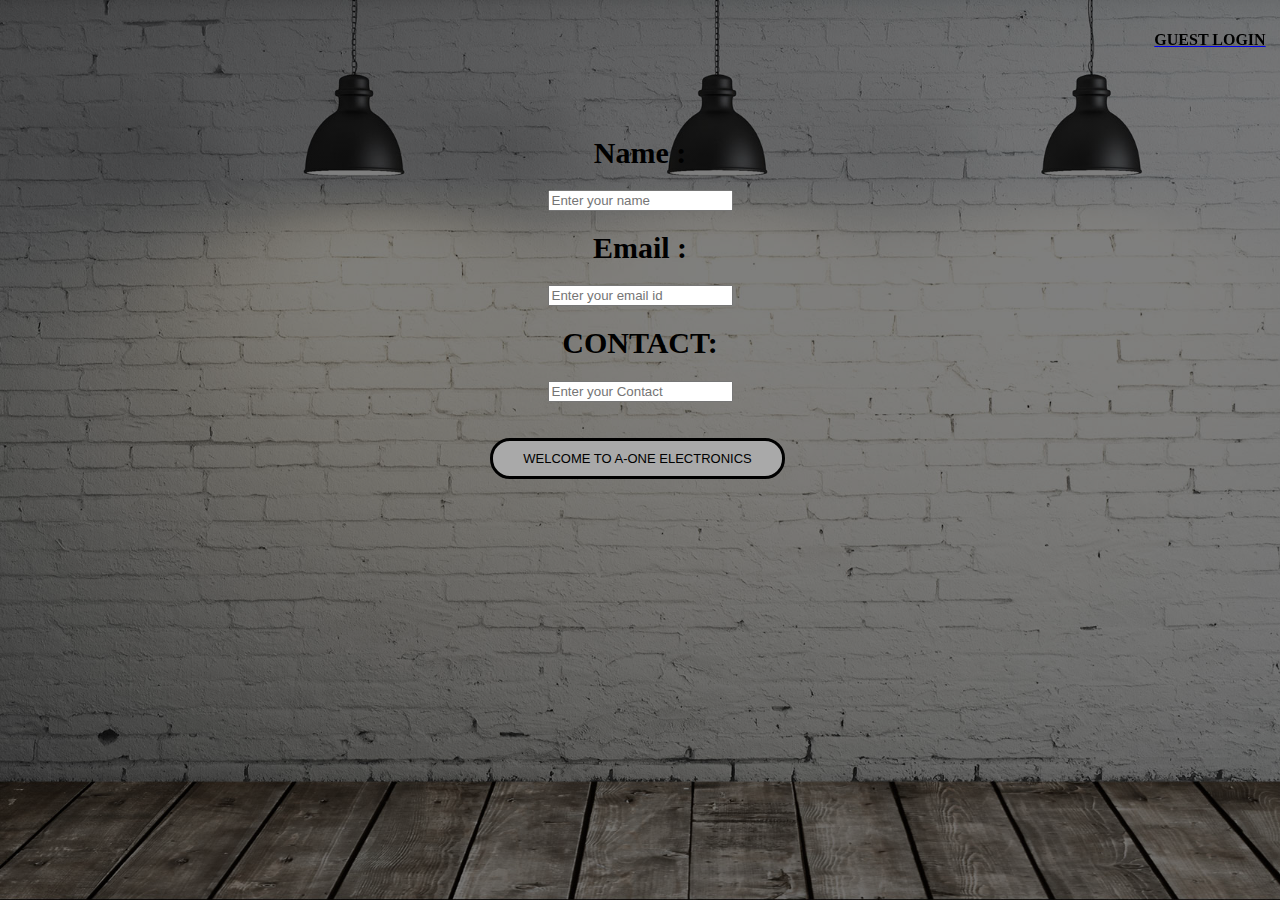
<file: index.html>
<html>
    <head>
	<link rel="icon" href="aaa.png" type="image">
	<title>Login</title>
    <link href="home.css" rel="stylesheet" type="text/css">
<script>
function myfunction()
{
alert("Login as a Guest");
}
</script>

    </head>
    <body >
        <header>
<center>
</br></br></br></br>
          </br>
		  </br> 
		  <form action="website.html">
<h1> <label>Name :</label></h1><input type="text"  placeholder="Enter your name" required>
              <h1><label> Email :</label></h1><input type="email"  placeholder="Enter your email id" required >
              <h1> <label>CONTACT:</label></h1><input type="number"  placeholder="Enter your Contact" required>
			  </br>
              <br><br><button class="btn btn-one" onclick="myfynction(()"><font color="black">WELCOME TO A-ONE ELECTRONICS</font></button>
			  </form>
			  <a class="fixed" href="website.html" class="btn btn-one" onclick="myfunction()"><h4><font color="black">GUEST LOGIN</font></h4></a>   
</br></br>
</br>
             
                </center>

            </header>
            
        </body>
        </html>
</file>
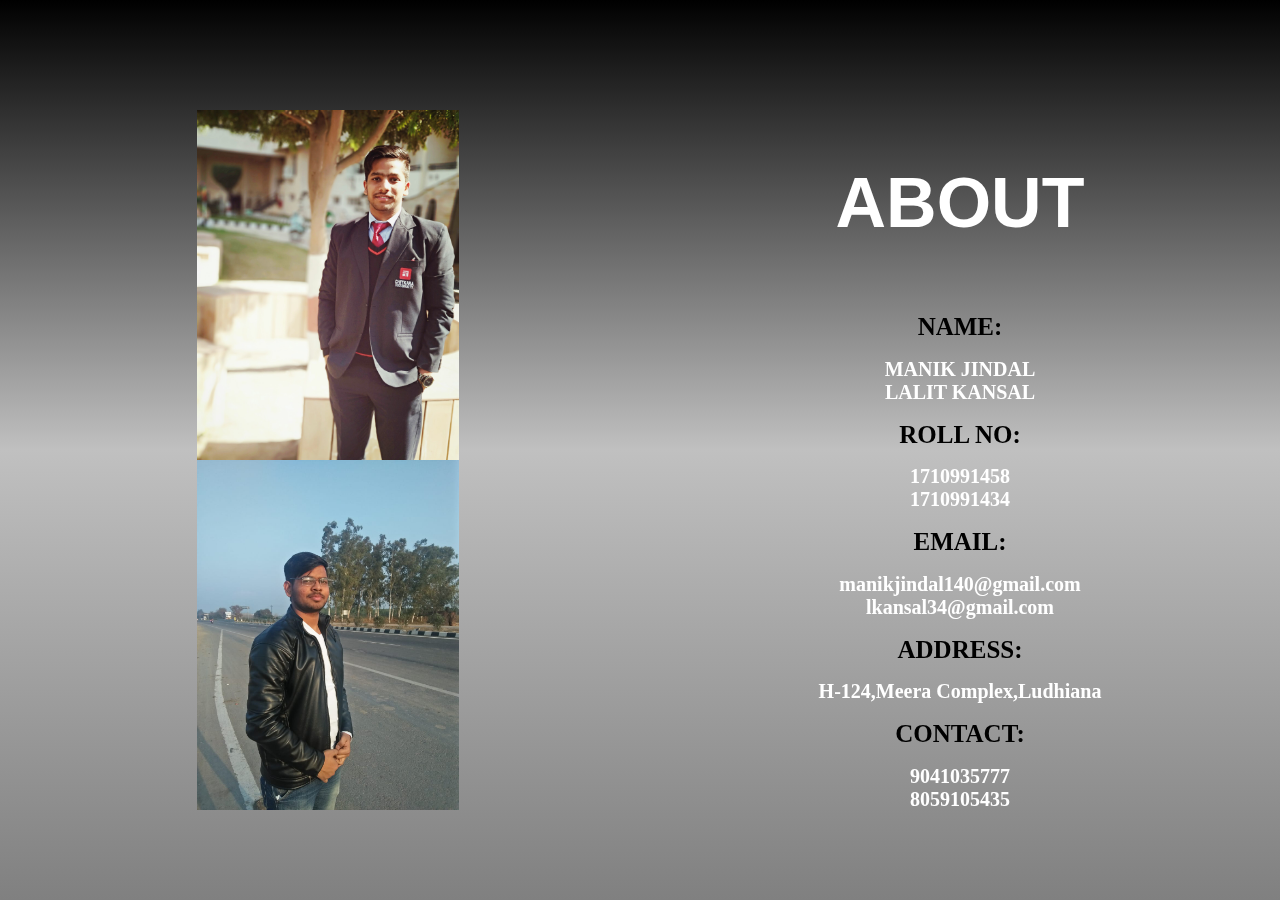
<file: aboutandcontact.html>
<html>
    <head>
	<link rel="icon" href="aaa.png" type="image">
	<title>About</title>
            <link href="aboutandcontact.css" rel="stylesheet" type="text/css">
    </html>
        <title>
            </title>
            <body  style="background-image:linear-gradient(black,silver,gray);">
                    <div class="split left">
                            <header>
                            <div class="centered">
                                
                              <img src="dp.jpg" height="350">
							   <img src="dp2.jpg" height="350">
                            </header>
                        </div>
                          </div>
                          <div class="split right">
                                <div class="centered">
                                  <h3>ABOUT</h3>
                                  <h1>NAME:</h1>
                                  <h2>MANIK JINDAL</br>LALIT  KANSAL</h2>
                                   <h1>ROLL NO:</h1>
                                   <h2>1710991458</br>1710991434 </h2>
                                  
                                  <h1>EMAIL:</h1>
                                  <h2>manikjindal140@gmail.com
</br>lkansal34@gmail.com<h2>
                                  <h1>ADDRESS:</h1>
                                  <h2>H-124,Meera Complex,Ludhiana</h2>
                                  <h1>CONTACT:</h1>
                                  <h2>9041035777</br>8059105435</h2>
                                </div>
                              </div>
                        
                          
                </body>
                </html>
</file>
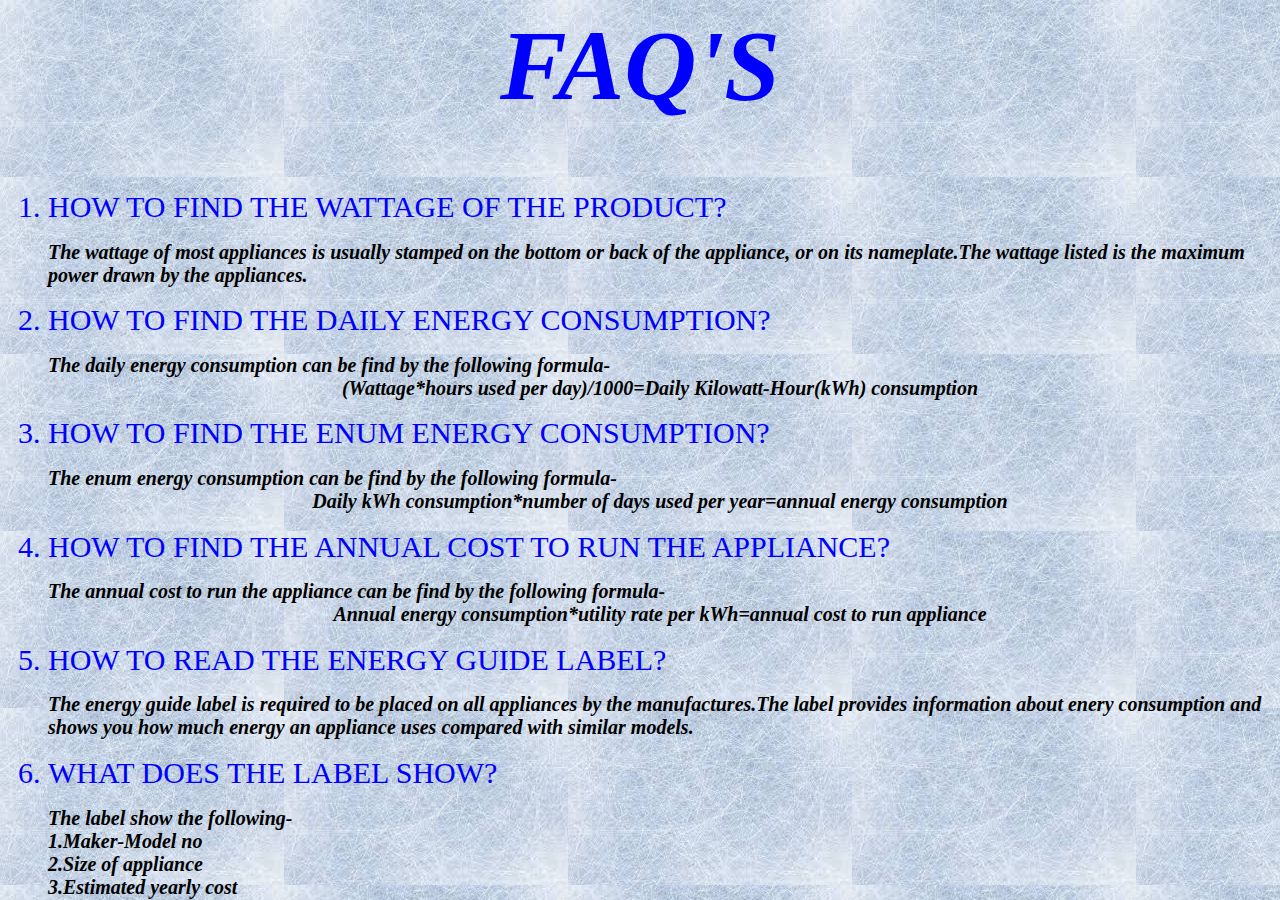
<file: faq.html>
<html>
    <head>
<link rel="icon" href="aaa.png" type="image">
	<title>FAQ</title>
            <link href="faq.css" rel="stylesheet" type="text/css">
    </html>
        <title>
            </title>
            <body>
                    <font color="white">
                         <center><h1>FAQ'S</h1></center>
                         <ol>
                             <li>HOW TO FIND THE WATTAGE OF THE PRODUCT?</li>
                             <h2>The wattage of most appliances is usually stamped on the bottom or back of the appliance, or on its nameplate.The wattage listed is the maximum power drawn by the appliances.</h2>

                             <li>HOW TO FIND THE DAILY ENERGY CONSUMPTION?</li>
                             <h2>The daily energy consumption can be find by the following formula-</br>
							 <center>(Wattage*hours used per day)/1000=Daily Kilowatt-Hour(kWh) consumption</center>
                             </h2>
                             <li>HOW TO FIND THE ENUM ENERGY CONSUMPTION?</li>
                             <h2>The enum energy consumption can be find by the following formula-</br>
							 <center>Daily kWh consumption*number of days used per year=annual energy consumption</center></h2>

                             <li>HOW TO FIND THE ANNUAL COST TO RUN THE APPLIANCE?</li>
                             <h2>The annual cost to run the appliance can be find by the following formula-</br>
							 <center>Annual energy consumption*utility rate per kWh=annual cost to run appliance</center></h2>

                             <li>HOW TO READ THE ENERGY GUIDE LABEL?</li>
                             <h2>The energy guide label is required to be placed on all appliances by the manufactures.The label provides information about enery consumption and shows you how much energy an appliance uses compared with similar models.</h2>

                             <li>WHAT DOES THE LABEL SHOW?</li>
                            <h2> The label show the following-</br>
							<dl><dt>1.Maker-Model no</dt>
							<dt>2.Size of appliance</dt>
							<dt>3.Estimated yearly cost</dt></dl></h2>

                   

                        </ol>
                        </font>

                </body>
                </html>
</file>
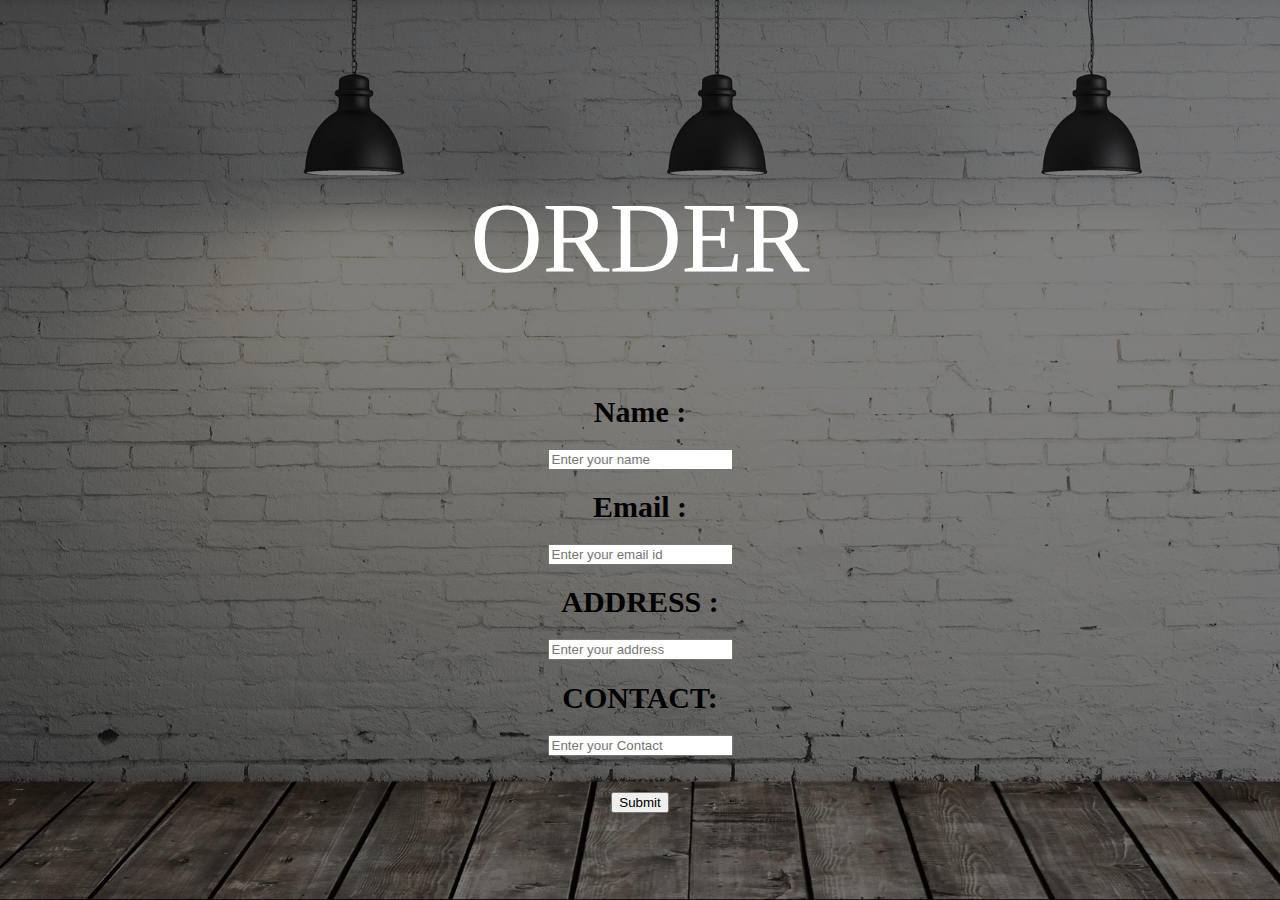
<file: form.html>
<html>
<head>
<script language="javascript" src="manik.js"></script> 
    </head>
<title></title>
<style>
    body{
        background-image:linear-gradient(rgba(0,0,0,0.5),rgba(0,0,0,0.5)),url(pic1.jpg);
        background-repeat: no-repeat;
        background-size: cover;

    }
    h1{
                          font-size: 30px;
                          color:black;
    }
    p{
                          font-size: 100px;
                          color:white;
    }
    


    </style>
<body>
        <form action="thanku.html"  >
                <center>
				</br></br></br></br>
                         <p>ORDER</p>
              <h1> <label>Name :</label></h1><input type="text"  placeholder="Enter your name" required>
              <h1><label> Email :</label></h1><input type="email"  placeholder="Enter your email id" required >
              <h1> <label>ADDRESS :</label></h1><input type="text"  placeholder="Enter your address" required>
              <h1> <label>CONTACT:</label></h1><input type="number"  placeholder="Enter your Contact" required>
              <br><br><br><button >Submit</button>
                </center>
        </form>
	
</body>
</html>
</file>
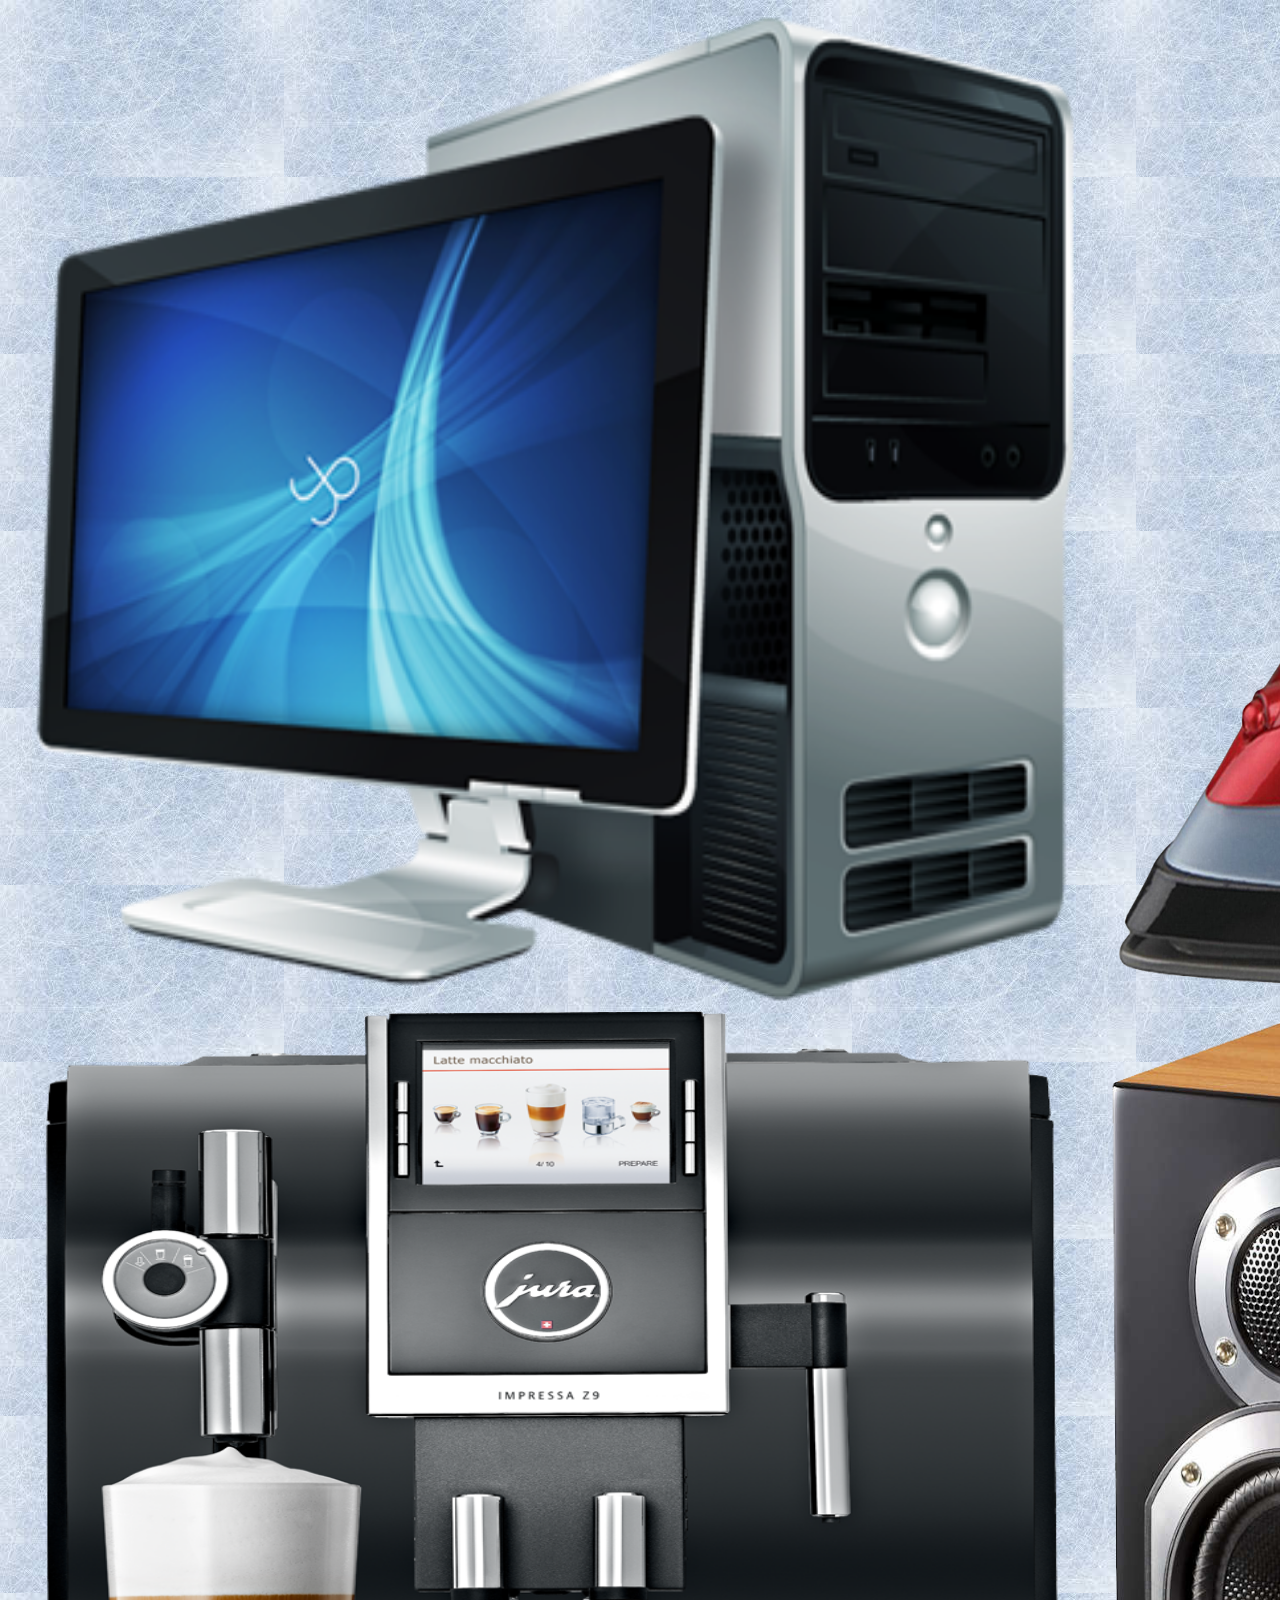
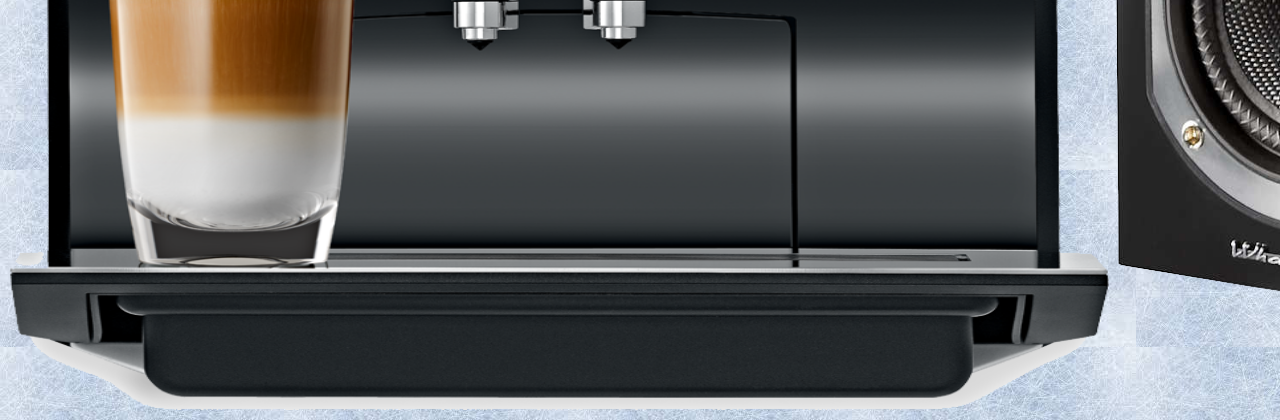
<file: manik.html>
<HTML>
<HEAD>
        <link rel="icon" href="aaa.png" type="image">
	<title>MORE</title>
		<script>
		function a()
		{
		document.getElementById("a1").style.height="1100";
		document.getElementById("a1").style.width="1100";
		}
		function b()
		{
		document.getElementById("a1").style.height="1000";
		document.getElementById("a1").style.width="1000";
		}
		function c()
		{
		document.getElementById("a2").style.height="1200";
		document.getElementById("a2").style.width="1200";
		}
		function d()
		{
		document.getElementById("a2").style.height="1000";
		document.getElementById("a2").style.width="1100";
		}
		function e()
		{
		document.getElementById("a3").style.height="1200";
		document.getElementById("a3").style.width="1200";
		}
		function f()
		{
		document.getElementById("a3").style.height="1000";
		document.getElementById("a3").style.width="1100";
		}
		function g()
		{
		document.getElementById("a4").style.height="1200";
		document.getElementById("a4").style.width="1200";
		}
		function h()
		{
		document.getElementById("a4").style.height="900";
		document.getElementById("a4").style.width="1000";
		}
		function i()
		{
		document.getElementById("a5").style.height="1200";
		document.getElementById("a5").style.width="1200";
		}
		function j()
		{
		document.getElementById("a5").style.height="1000";
		document.getElementById("a5").style.width="1100";
		}
		function k()
		{
		document.getElementById("a6").style.height="1200";
		document.getElementById("a6").style.width="1200";
		}
		function l()
		{
		document.getElementById("a6").style.height="1000";
		document.getElementById("a6").style.width="1100";
		}
		function m()
		{
		document.getElementById("a7").style.height="1100";
		document.getElementById("a7").style.width="1100";
		}
		function n()
		{
		document.getElementById("a7").style.height="1000";
		document.getElementById("a7").style.width="1000";
		}
		function o()
		{
		document.getElementById("a8").style.height="1000";
		document.getElementById("a8").style.width="1000";
		}
		function p()
		{
		document.getElementById("a8").style.height="800";
		document.getElementById("a8").style.width="800";
		}
		</script>
		<style>
		table,tr,th,td
		{
		border-collapse:collapse;
		}
		body{

	 background:url('pica.jpg');
	
}
		</style>
		    </HEAD>
<TITLE></TITLE>
<BODY >

<table cellspacing="0">
<tr><td><img src="1.png" id="a1" height="1000" width="1100" onmouseover="a()" onmouseout="b()"></td>
<td><img src="2.png" id="a2" height="1000" width="1100"  onmouseover="c()" onmouseout="d()"></td> 
   <td><img src="3.png" id="a3" height="1000" width="1100" onmouseover="e()" onmouseout="f()"></td>
   <td><img src="5.png" id="a4" height="1000" width="1100" onmouseover="g()" onmouseout="h()"></td></tr>
<tr><td><img src="4.png" id="a5" height="1000" width="1100" onmouseover="i()" onmouseout="j()"></td>
<td><img src="6.png" height="1000" id="a6" width="1100" onmouseover="k()" onmouseout="l()"></td> 
   <td><img src="7.png" id="a7" height="1000" width="1100" onmouseover="m()" onmouseout="n()"></td>   <td><img src="8.png" id="a8" height="1000" width="1100" onmouseover="o()" onmouseout="p()"></td></tr>

</table>
</body>
</html>
</file>
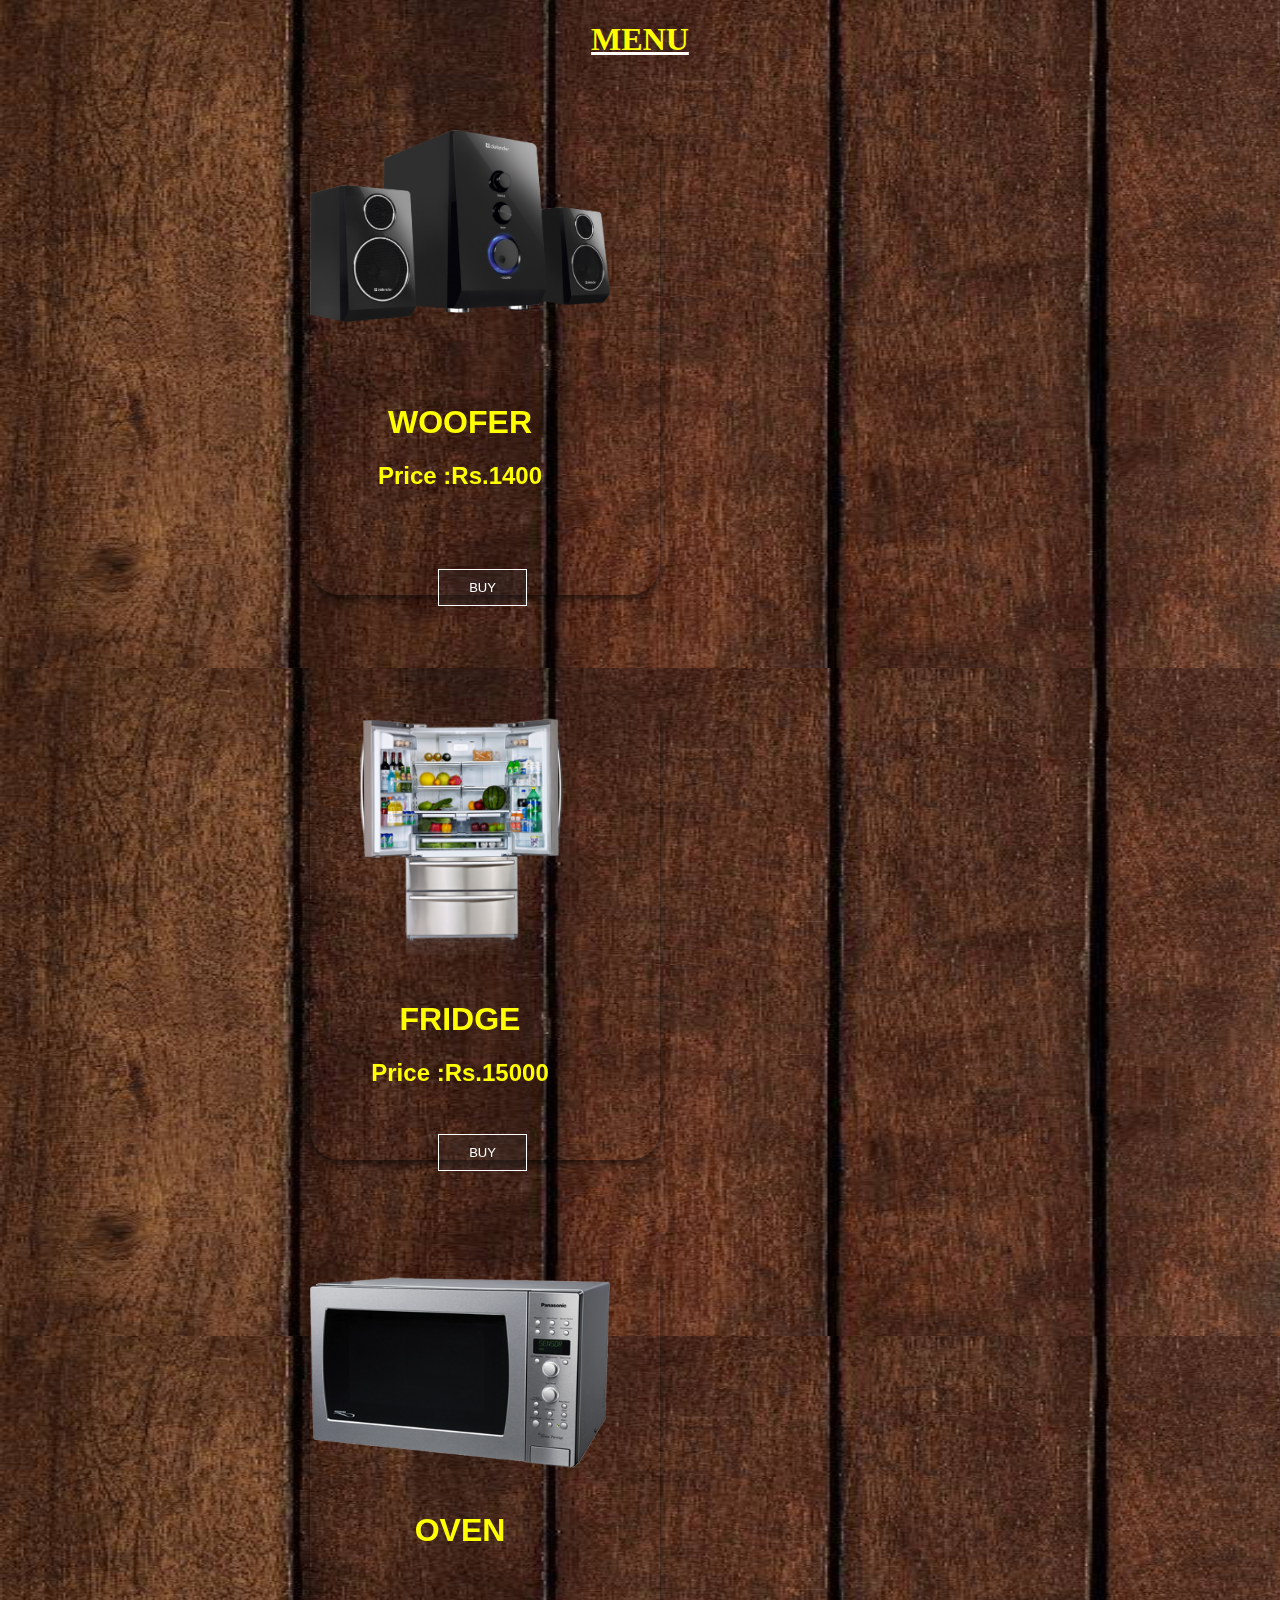
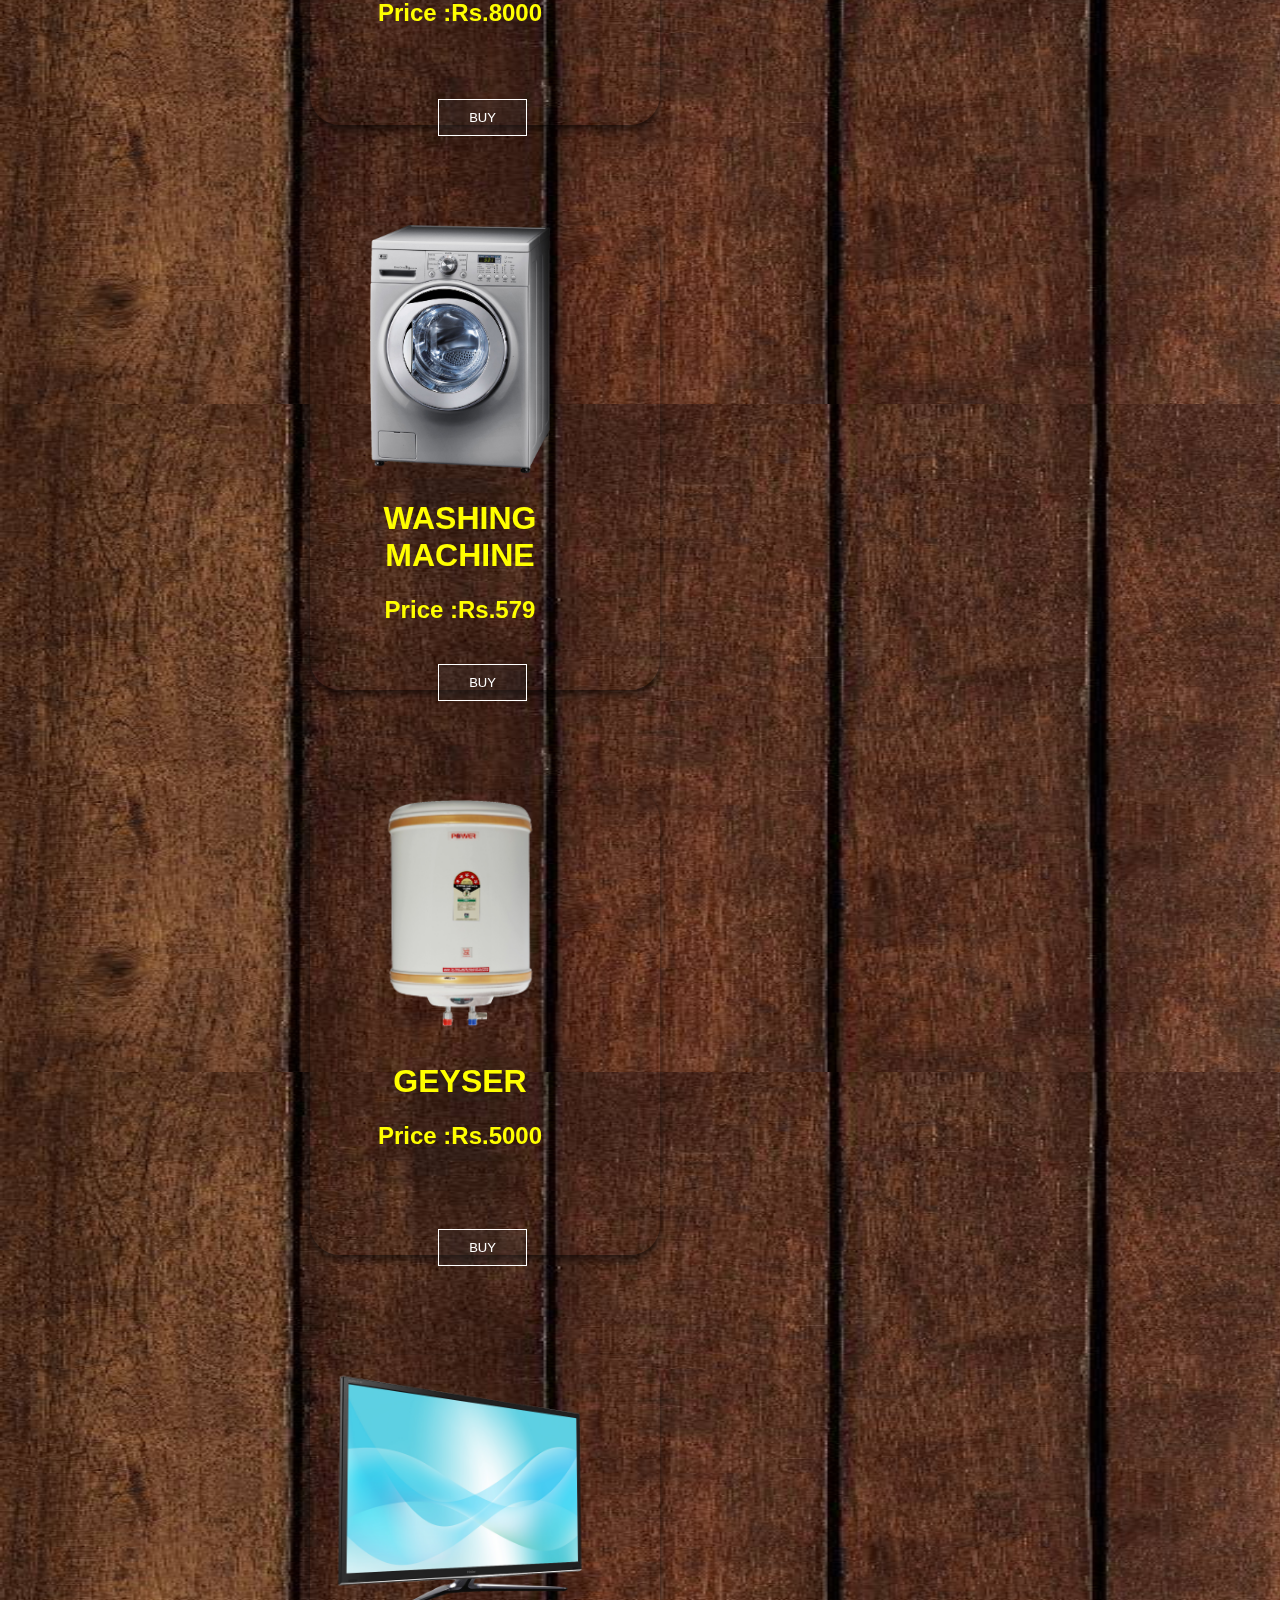
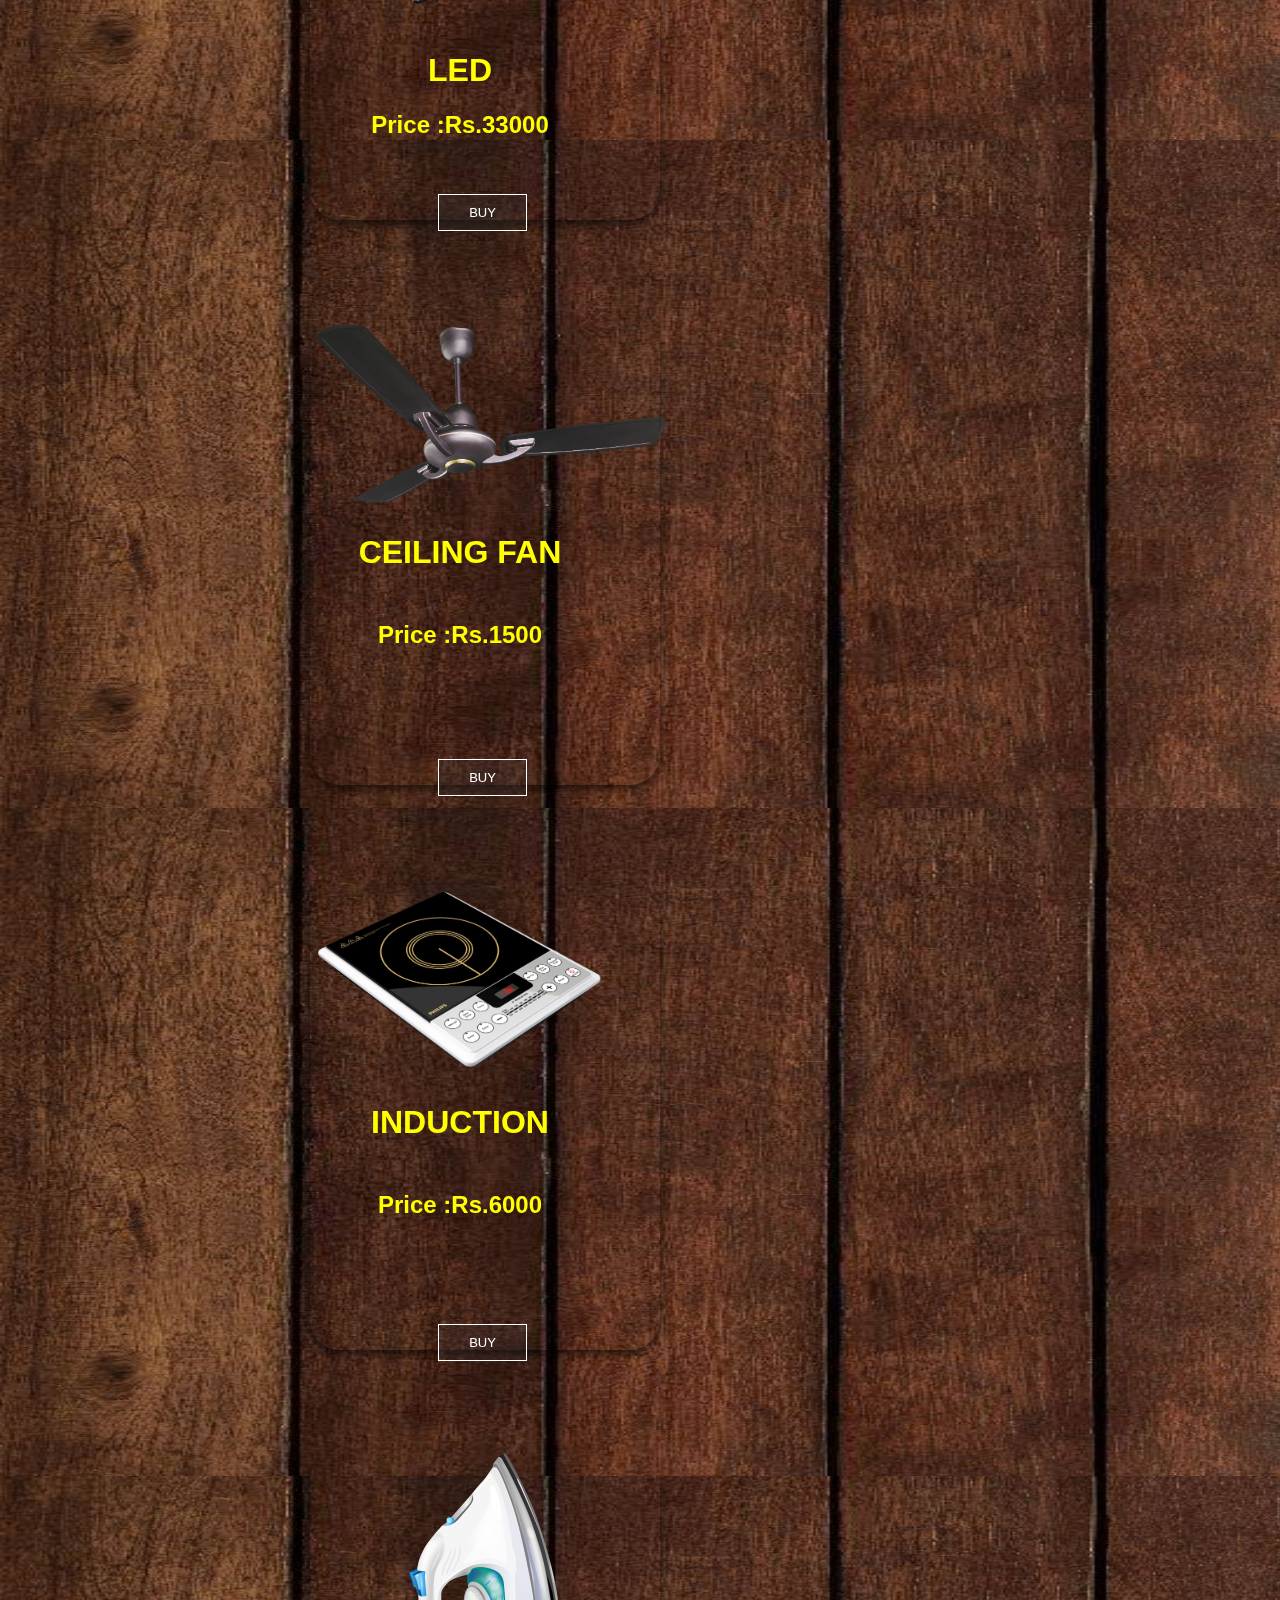
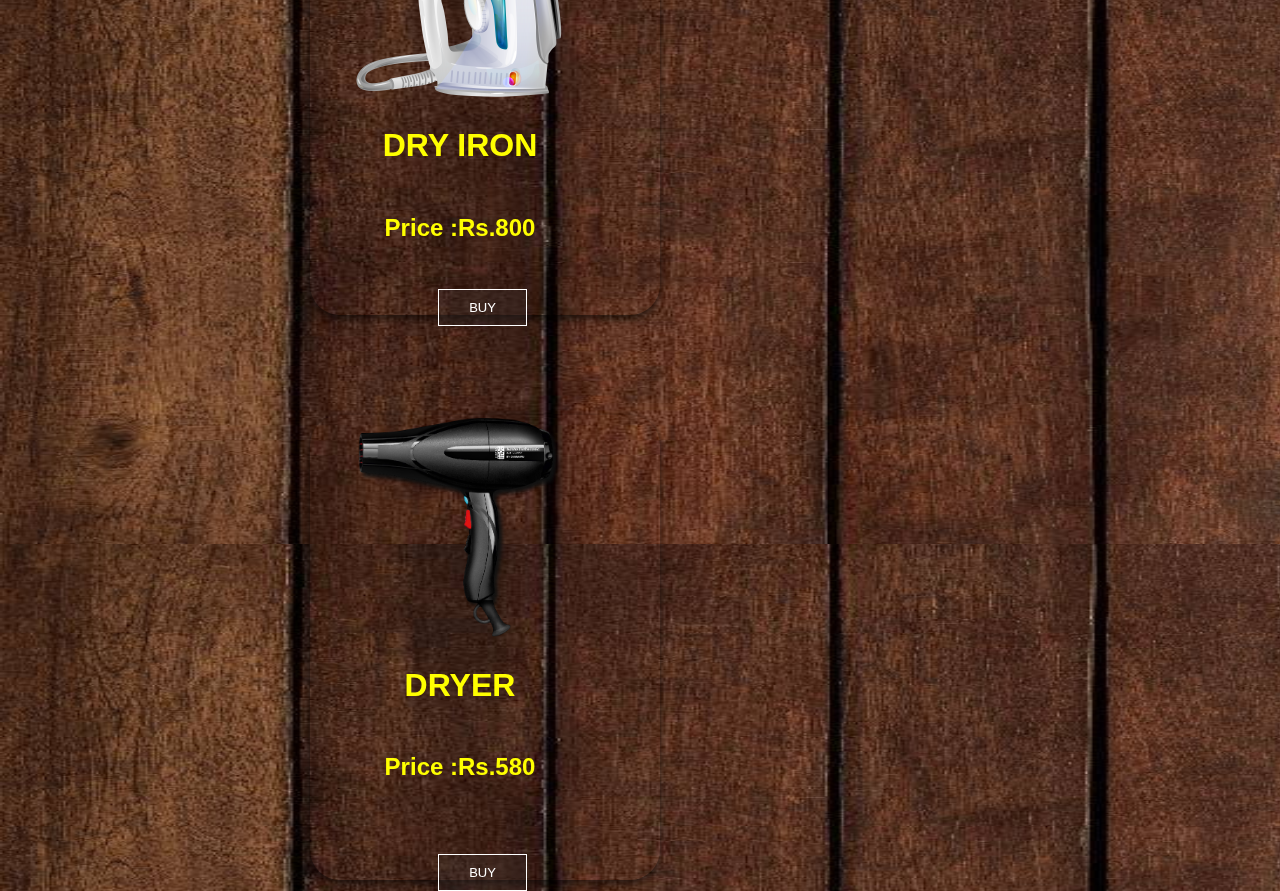
<file: menu.html>
<html>
<head>
<link rel="icon" href="aaa.png" type="image">
	<title>MENU</title>
<link href="menu.css" rel="stylesheet">
</head>
<body>
<div class="wrap">
<div><center><h1><b><u><font color="yellow">MENU</font></u></b></h1></center></div>
        <div class="card" onclick="func()">
		<div class="thefront">
			<img src="woofer.png" style="width:100%">
  			<div class="container"><br><br><br>
                    		<h1>WOOFER</h1> 
    			<h2><b>Price :Rs.1400</b></h2> 
  			</div>	
		</div>
        		<div class="theback">
                        		<div class="container">
			  A woofer or bass speaker is a technical term for loudspeaker driver designed to produce low frequency sounds, typically from 40 Hz up to 500 Hz. 
       			</div>
                		</div>
	<div class="button"><a href="form.html" class="btn btn-one">BUY</a></div>
        </div>
<div class="card" onclick="func()">
		<div class="thefront">
			<img src="frigde.png" style="width:80%">
  			<div class="container">
                    		<h1>FRIDGE</h1> 
    			<h2><b>Price :Rs.15000</b></h2> 
  			</div>	
		</div>
        		<div class="theback">
                        		<div class="container">
    				Your food stays StoreFreshTM for up to 30 days
Your fruits and vegetables stays fesh up to 30 days because of the StoreFreshTM Technology. 
It minimises the temperature fluctuation inside the crisper and helps maintain precise moisture levels. 
This ultra-modern technology also prevents fruits and vegetables from drying, making food items in the fridge last for a long time.
       			</div>
                		</div>
	<div class="button"><a href="form.html" class="btn btn-one">BUY</a></div>
        </div><div class="card" onclick="func()">
		<div class="thefront">
			<img src="oven.png" style="width:100%">
  			<div class="container">
                    		<h1>OVEN</h1> 
    			<h2><br><b>Price :Rs.8000</b></h2> 
  			</div>	
		</div>
        		<div class="theback">
                        		<div class="container">
   A thermally insulated chamber used for heating,baking or drying of a substance.It includes pre-heating features.It uses microwaves radiation for cooking the food.Consumes very less power.
       			</div>
                		</div>
	<div class="button"><a href="form.html" class="btn btn-one">BUY</a></div>
        </div><div class="card" onclick="func()">
		<div class="thefront">
			<img src="washing.png" style="width:60%">
  			<div class="container">
                    		<h1>WASHING MACHINE</h1> 
    			<h2><b>Price :Rs.579</b></h2> 
  			</div>	
		</div>
        		<div class="theback">
                        		<div class="container">
                    Looking to buy a new washing machine catered to your specific requirements?
					Choose from a wide range of semi-automatic, front-loading and top-loading washing machines from IFB, 
					Haier, Whirlpool, Samsung, Bosch, BPL, LG
       			</div>
                		</div>
	<div class="button"><a href="form.html" class="btn btn-one">BUY</a></div>
        </div><div class="card" onclick="func()">
		<div class="thefront">
			<img src="gey.png" style="width:70%">
  			<div class="container">
                    		<h1>GEYSER</h1> 
    			<h2><b>Price :Rs.5000</b></h2> 
  			</div>	
		</div>
        		<div class="theback">
                        		<div class="container">
 There is nothing like coming home at the end of a long tiring day at work and 
				   being able to rest and loosen up in a hot bath. This is where water geysers become 
				   useful modern home appliances. Now, bring home a premium water geyser from A-one Electronics and enjoy a hot water bath every day irrespective of the weather. 
       			</div>
                		</div>
	<div class="button"><a href="form.html" class="btn btn-one">BUY</a></div>
        </div><div class="card" onclick="func()">
		<div class="thefront">
			<img src="led.png" style="width:90%">
  			<div class="container">
                    		<h1>LED</h1> 
    			<h2><b>Price :Rs.33000</b></h2> 
  			</div>	
		</div>
        		<div class="theback">
                        		<div class="container">
                    Shop from A-One Electronics a wide selection of LED TVs, Smart
					TVs, HD Ready TVs, 4K Ultra HD TVs and Full HD TVs available from top brands such as Sony, MI, 
					Samsung, LG, Panasonic, TCL, CloudWalker, BPL, Sanyo, Micromax, Onida, Kodak, Kevin and Mitashi.
       			</div>
                		</div>
	<div class="button"><a href="form.html" class="btn btn-one">BUY</a></div>
        </div><div class="card" onclick="func()">
		<div class="thefront">
			<img src="fan.png" style="width:120%">
  			<div class="container">
                    		<h1>CEILING FAN</h1> 
    			<h2><br><b>Price :Rs.1500</b></h2> 
  			</div>	
		</div>
        		<div class="theback">
                        		<div class="container"> Accurate White Aura Ceiling Fan, Warranty: 1 Year.
       			</div>
                		</div>
	<div class="button"><a href="form.html" class="btn btn-one">BUY</a></div>
        </div><div class="card" onclick="func()">
		<div class="thefront">
			<img src="induction.png" style="width:100%">
  			<div class="container">
                    		<h1>INDUCTION</h1> 
    			<h2><br><b>Price :Rs.6000</b></h2> 
  			</div>	
		</div>
        		<div class="theback">
                        		<div class="container">                    Purchase Induction Stove. Safe Trading on Leading B2B Platform. Trusted China Suppliers Verified by SGS. SGS Audited Suppliers. Quality China Products.
       			</div>
                		</div>
	<div class="button"><a href="form.html" class="btn btn-one">BUY</a></div>
        </div>

<div class="card" onclick="func()">
		<div class="thefront">
			<img src="press.png" style="width:70%">
  			<div class="container">
                    		<h1>DRY IRON</h1> 
    			<h2><br><b>Price :Rs.800</b></h2> 
  			</div>	
		</div>
        		<div class="theback">
                        		<div class="container">    
                   Best Irons on Top Brands like Bajaj, Philips, Maharaja and more. Choose from a variety of dry & steam irons.</div>
                		</div>
	<div class="button"><a href="form.html" class="btn btn-one">BUY</a></div>
        </div>
<div class="card" onclick="func()">
		<div class="thefront">
			<img src="dryer.png" style="width:70%">
  			<div class="container">
                    		<h1>DRYER</h1> 
    			<h2><br><b>Price :Rs.580</b></h2> 
  			</div>	
		</div>
        		<div class="theback">
                        		<div class="container">    
                                  Buy Nucleair Chaoba 2800 Hot & Cold Professional 2800 Hair Dryer only for Rs. from Flipkart.com.
				   Only Genuine Products. 30 Day Replacement Guarantee. Free Shipping. Cash On Delivery!</div>
	</div>
	<div class="button"><a href="form.html" class="btn btn-one">BUY</a></div>
        </div>
</div>
</div>
</body>
</html>
</html>
</file>
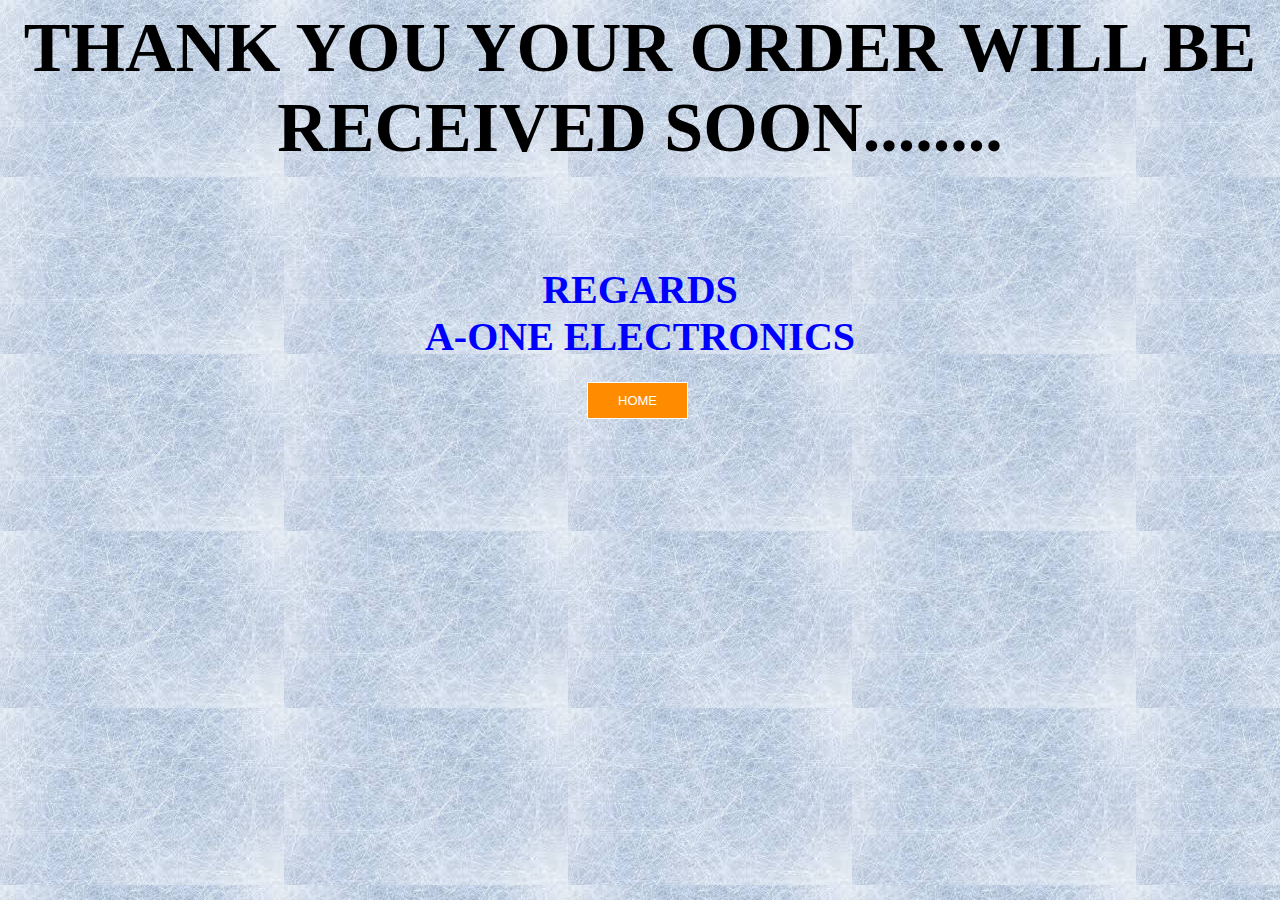
<file: thanku.html>
<html>
<head>
    </head>
<title></title>
<style>
   body{

	 background:url('pica.jpg');
	
}
    h1{
                          font-size: 70px;
                          color:black;
    }
    h2{
                          font-size: 40px;
                          color:blue;
    }
    .btn
   {
    border: 1px solid white;
    padding: 10px 30px;
    color: white;
    text-decoration: none;
    margin-right: 5px;
    font-size: 13px;
    text-transform: uppercase;
}
.btn-one
{
    background-color: darkorange;
    font-family: "Roboto", sans-serif;
}
</style>
<body><CENTER>
    <h1>THANK YOU YOUR ORDER WILL BE RECEIVED SOON........</h1>
    <br>
    <h2>REGARDS<br>A-ONE ELECTRONICS</h2>
    <a href="home.html" class="btn btn-one">HOME</a>
    </CENTER>

    </body>
    </html>
</file>
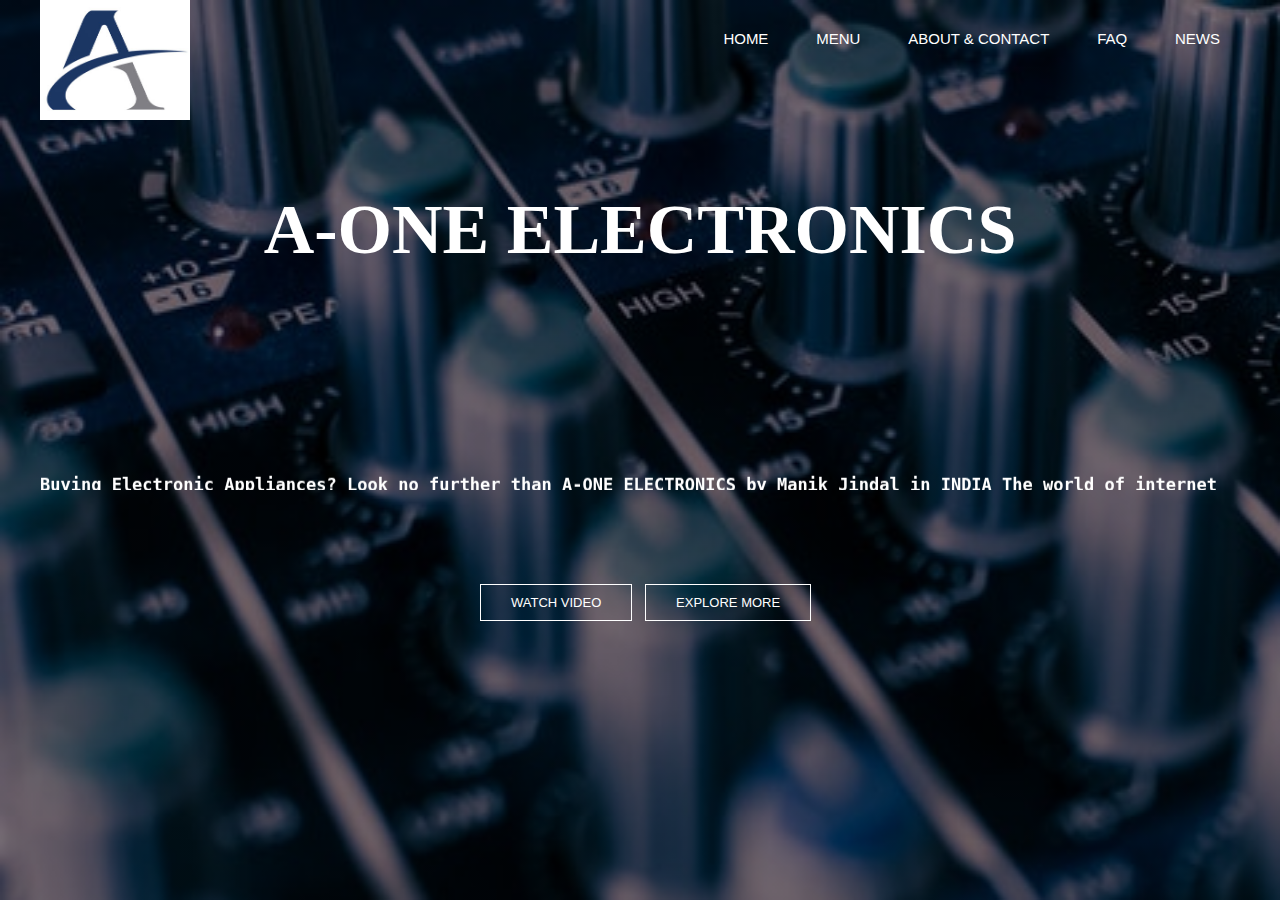
<file: website.html>
<html>
<head>
    <link rel="icon" href="aaa.png" type="image">
	<title>HOME</title>
    <link href="website.css" rel="stylesheet">
	<style>
	</style>
</head> 
<body>
    <header>
        
            <div class="row">
                    <div class="logo">
                    <img src="aaa.png"
                    </div>
    <ul class="main-nav">    
        <li><a href="home.html">HOME</a></li>
        <li><a href="menu.html"> MENU </a></li>
        <li><a href="aboutandcontact.html"> ABOUT & CONTACT</a></li>
        <li><a href="faq.html"> FAQ </a></li>
        <li><a href="http://www.newelectronics.co.uk/electronics-news/">NEWS </a></li>
    </ul>    
    </div>
    <div class="hero">
    <h1>A-ONE ELECTRONICS</h1>
	</br></br></br></br>
    <h3><marquee direction = "up" height="100%" scrollamount="2" onmouseover="this.stop();" onmouseout="this.start();">
        Buying Electronic Appliances? Look no further than A-ONE ELECTRONICS  by Manik Jindal in INDIA
        The world of internet and online that comprises of social media and digitization has been taking over our
        lives and almost every facet of lifestyle in a very big manner. Right from the impeccability of the interfaces
        that the online world of website and applications offer to the meticulous planning that goes behind in ensuring
        such as watching movies, browsing news, and more is commendable. But there are seldom online retailers that are
        really genuine with their offerings and business operations.<br>
        Best Online Electronic Appliances sellingWebsites by our loyal and esteemed customers spread across in 
        the  various cities .
        </marquee>
    </h3>
       <br><br><br><br><br>
    <div class="button">
        <a href="video.mp4" class="btn btn-two"> Watch Video</a>
        <a href="manik.html" class="btn btn-two"> Explore More</a>    
    </div>    
            
    </div>
    
    </header>


        
</body>    
</html>
</file>
<file: home.css>
body{
        background-image:linear-gradient(rgba(0,0,0,0.5),rgba(0,0,0,0.5)),url(pic1.jpg);
        background-repeat: no-repeat;
        background-size: cover;

    }
    h1{
                          font-size: 30px;
                          color:black;
    }
    p{
                          font-size: 100px;
                          color:white;
    }
    
a.fixed {

position: fixed;

right: -60;

top: 10;

width: 260px;

}
.row
{
    max-width: 1200px;
    margin: auto;
}
.btn
{
    border: 3px solid black;
    padding: 10px 30px;
    text-decoration: none;
    margin-right: 5px;
    font-size: 13px;
    text-transform: uppercase;
border-radius:20px;
}
.c
{
position:absolute;
bottom:8px;
right:16px;
}
.btn:hover
{
background-color:#808080;
}
.btn-one
{
    background-color: #A9A9A9;
    font-family: "Roboto", sans-serif;
	
}
</file>
<file: aboutandcontact.css>
.split {
    height: 100%;
    width: 50%;
    position: fixed;
    z-index: 1;
    top: 0;
    overflow-x: hidden;
    padding-top: 20px;
  }
.centered {
    position: absolute;
    top: 50%;
    left: 50%;
    transform: translate(-50%, -50%);
    text-align: center;
  }
  

header
{
  
    height: 100vh;
    background-size: cover;
    background-position: center;
}
h1
{
	font-style: bold;
    font-size: 25px;
    color: black;
}
h2
{
	font-style: bold;
    font-size: 20px;
    color: white;
}
h3
{
    font-family: sans-serif;
    font-size: 70px;
    color: white;
}
.right 
{
    right: 0;
}
</file>
<file: faq.css>
body{
    height: 500px;
    background:url('pica.jpg');
}
h1
{
    color: blue;
    font-style: italic;
    font-size: 100px;
    
}
h2
{
    color: black;
    font-style: italic;
    font-size: 20px;
    
}
li
{
    color: blue;
   
    font-size: 30px;


}
</file>
<file: menu.css>
body
 	{

                background-image: url("wood1.jpg");
		background-size: 3000px 668px;

          	background-color: #bfd8d2;

          	color: white;

         	margin: 0;
    	}
.theback{
		poisition: absolute;
		text-align: center;
		width: 200px;
		height:450px;
		backface-visibility: hidden;
		transform: rotateY(180deg);
	}
.thefront{
		position: absolute;
 		width: 300px;
		height:450px;
		backface-visibility: hidden;
	}
.wrap	{
		display:inline-block;
		
	  	width:75%;
		height:3000px;
		margin-left:12.5%;
		color: white;
	  	
	}

.card 	{
  	  	box-shadow: 0 4px 8px 0 rgba(0,0,0,0.6);
  	  	width: 350px;
   	  	text-align:center;
  	  	font-size:16px;
  	  	font-family:sans-serif;
   	  	float:left;
  	  	color: yellow;
		margin:50px;
  	  	margin-left:150px;
  	  	display:inline-block;
		transform-style: preserve-3d;
                 	transition: all 1.5s ease;
		border-radius: 30px;
	}
.container 
	{
  	 	padding: 6px 16px;
		text-align: center;
		text-color: blue;
	}
.card:hover 
	{
  	  	box-shadow: 0 8px 16px 0 rgba(0,0,0,0.2);
		transform: rotateY(180deg);
		
	}
.btn
{
    border: 1px solid white;
    padding: 10px 30px;
    color: white;
    text-decoration: none;
    margin-right: 5px;
    font-size: 13px;
    text-transform: uppercase;
}
.btn-one
{
    background-color: #39323147;
    font-family: "Roboto", sans-serif;
}
.btn-one:hover
{
    background-color: #c9cbc0;
    transition: all 0.0s ease-in;
    
      }
</file>
<file: website.css>
*
{
    margin: 0;
    padding: 0;
}

body
{
    font-family: monospace;
    
	background-image:linear-gradient(rgba(0,0,0,0.5),rgba(0,0,0,0.5)),url(picback.jpg);
	background-repeat: no-repeat;
 background-size: 2000px 1500px
  

}
.row
{
    max-width: 1200px;
margin-left:30px;
    margin: auto;
}

.main-nav
{
    float: right;
    list-style: none;
    margin-top: 30px;
}
.main-nav li
{
    display: inline-block;
}
.main-nav li a:hover
{
    border: 1px solid white;
background-color:blue;
}


.main-nav li a
{
    color: white;
    text-decoration: none;
    padding: 5px 20px;
    font-family: "Roboto", sans-serif;
    font-size: 15px;
}

.hero
{
    position: absolute;
    width: 1200px;
    margin-left: 0px;
    margin-top:  0px;
    
}


h1
{
    color: white;
font-family: "Sans-serif";
    text-transform: uppercase;
    font-size: 70px;
    text-align: center;
    margin-top: 70px;
    
}
h3
{
    color: white;
    font-size: 17px;
    text-align: center;

}
header
{
  
    height: 100vh;
    background-size: cover;
    background-position: center;
    background-attachment: fixed;
}
.button
{
    margin-top: 30px;
    margin-left: 440px;
}

.btn
{
    border: 1px solid white;
    padding: 10px 30px;
    color: white;
    text-decoration: none;
    margin-right: 5px;
    font-size: 13px;
    text-transform: uppercase;
}
.btn-one
{
    background-color: darkorange;
    font-family: "Roboto", sans-serif;
}

.btn-two
{
    font-family: "Roboto", sans-serif;
}


.btn-two:hover
{
    background-color: blue;
    transition: all 0.5s ease-in;
    
      }  

.logo img
{
    width: 150px;
    height: auto;
}
</file>
